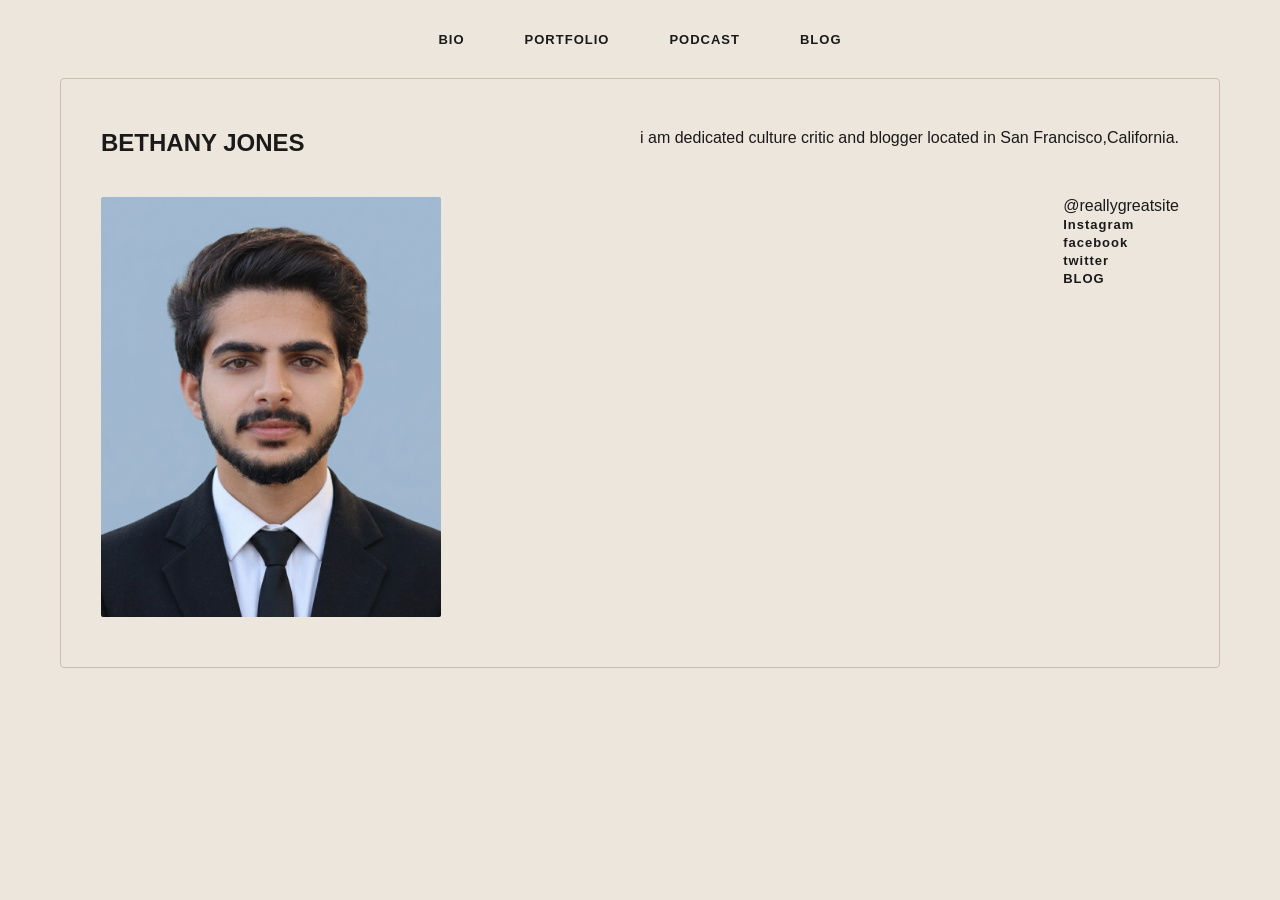
<file: blog.html>
<!DOCTYPE html>
<html lang="en">

<head>
    <meta charset="UTF-8">
    <meta name="viewport" content="width=device-width, initial-scale=1.0">
    <title>BETHANY JONES BLOG</title>
    <link rel="stylesheet" href="style.css">
    <link rel="icon" href="blog.png">
</head>

<body>
    <nav>
        <ul>
            <li><a href="#">BIO</a></li>
            <li><a href="#">PORTFOLIO</a></li>
            <li><a href="#">PODCAST</a></li>
            <li><a href="#">BLOG</a></li>
        </ul>
    </nav>
    <main>
        <article>
            <header><h1>BETHANY JONES</h1></header>
            <P>i am dedicated culture critic and blogger located in San Francisco,California.</P>
            <img src="psize.jpeg" alt="saqib's_image">
            <br>
            <br>
            <footer>
                <p>@reallygreatsite</p>
                <ul>
                    <li><a href="#">Instagram</a></li>
                    <li><a href="#">facebook</a></li>
                    <li><a href="#">twitter</a></li>
                    <li><a href="#">BLOG</a></li>
                </ul>

            </footer>
        </article>
    </main>
</body>

</html>
</file>
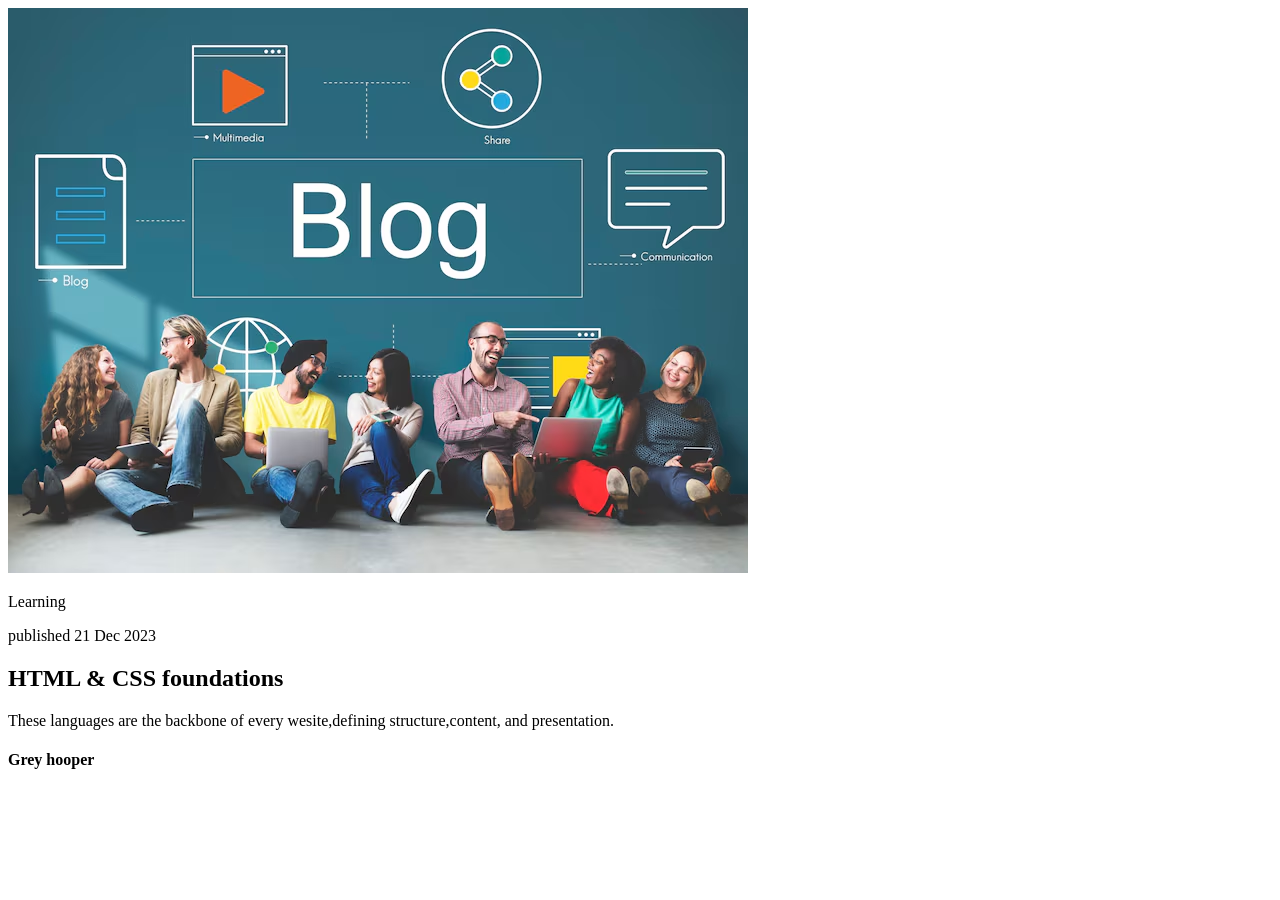
<file: blog_previewcard.html>
<!DOCTYPE html>
<html lang="en">
<head>
    <meta charset="UTF-8">
    <meta name="viewport" content="width=device-width, initial-scale=1.0">
    <title>blog card</title>

</head>
<body>
    <main>
        <article>
            <img src="blog.avif" alt="blog image">
            <p>
                Learning
            </p>
            <p>
                published 21 Dec 2023
            </p>
            <h1>HTML & CSS foundations</h1>
            <p>These languages are the backbone of every wesite,defining structure,content, and presentation.</p>
            <h4>Grey hooper</h4>
        </article>
    </main>
</body>
</html>
</file>
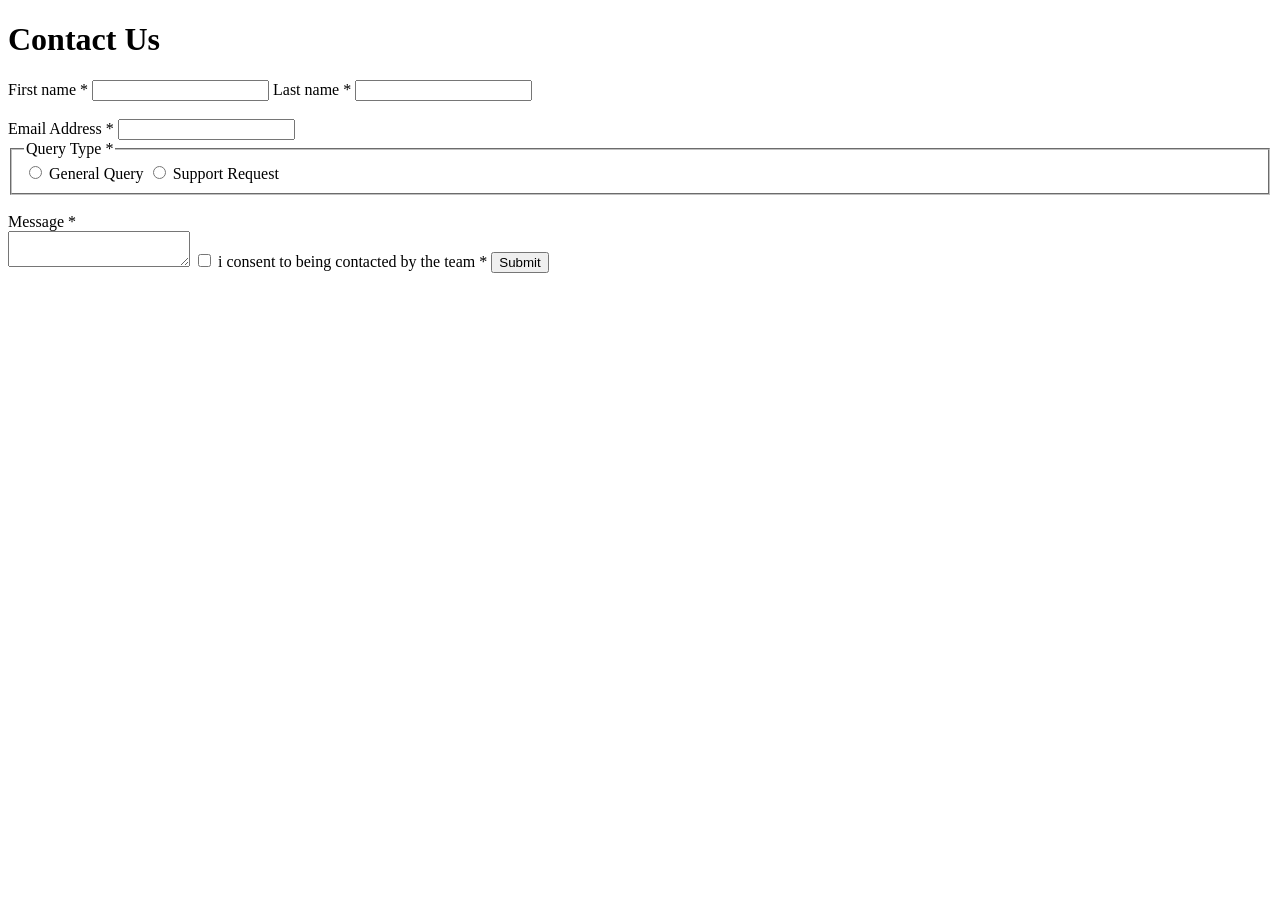
<file: contact.html>
<!DOCTYPE html>
<html lang="en">

<head>
    <meta charset="UTF-8">
    <meta name="viewport" content="width=device-width, initial-scale=1.0">
    <title>Contact page</title>
</head>

<body>
    <main>
        <form action="#">
            <h1>
                Contact Us
            </h1>
            <label for="first_name">First name *</label>
            <input type="text" id="first_name" name="first_name" required>
            <label for="last_name">Last name *</label>
            <input type="text" id="last_name" name="last_name" required>
            <br>
            <br>
            <label for="email">Email Address *</label>
            <input type="email" id="email" name="email" required>
            <br>
            <fieldset>
                <legend>
                    Query Type *
                </legend>
                <input type="radio" name="query" id="general_query" value="general" required>
                <label for="general_query">General Query</label>
                <input type="radio" id="suppor" name="query" value="support">
                <label for="support">Support Request</label>
            </fieldset>
            <br>
            <label for="message">Message *</label>
            <br>
            <textarea name="message" id="message" required> </textarea>
                <input type="checkbox" name="terms" id="terms">
                <label for="terms">
                    i consent to being contacted by the team *
                </label>
            <button type="submit">Submit</button>
        </form>
    </main>
</body>

</html>
</file>
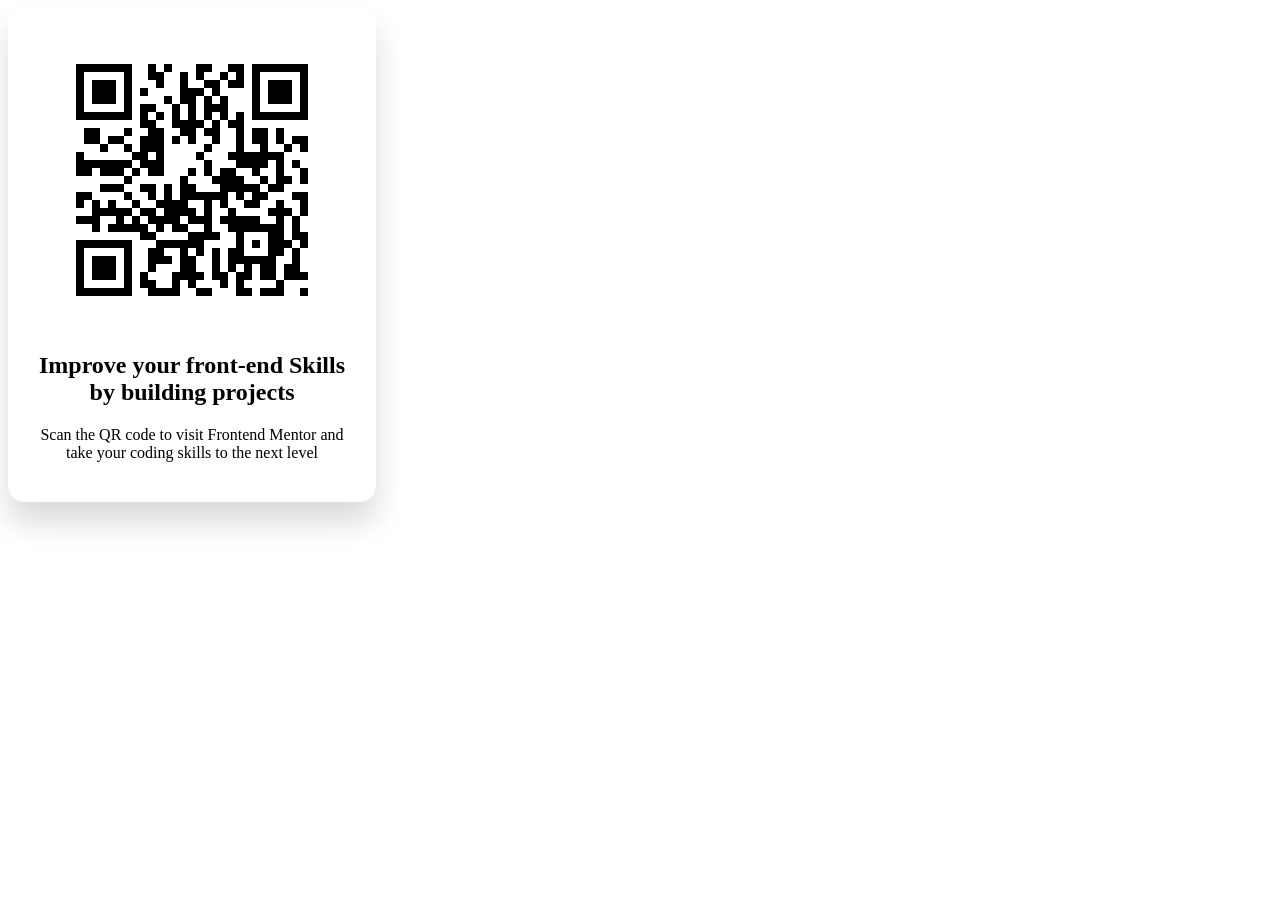
<file: QRcode.html>
<!DOCTYPE html>
<html lang="en">

<head>
    <meta charset="UTF-8">
    <meta name="viewport" content="width=device-width, initial-scale=1.0">
    <title>QR CODE</title>
    <link rel="stylesheet" href="QRcode.css">
</head>

<body>
    <main>
        <article class="card">
            <img src="QR_code_for_mobile_English_Wikipedia.svg" alt="QR CODE">
            <h1>
                Improve your front-end
                Skills by building projects
            </h1>
            <p>
                Scan the QR code to visit Frontend Mentor and take your coding skills to the next level
            </p>
        </article>
    </main>


</body>

</html>
</file>
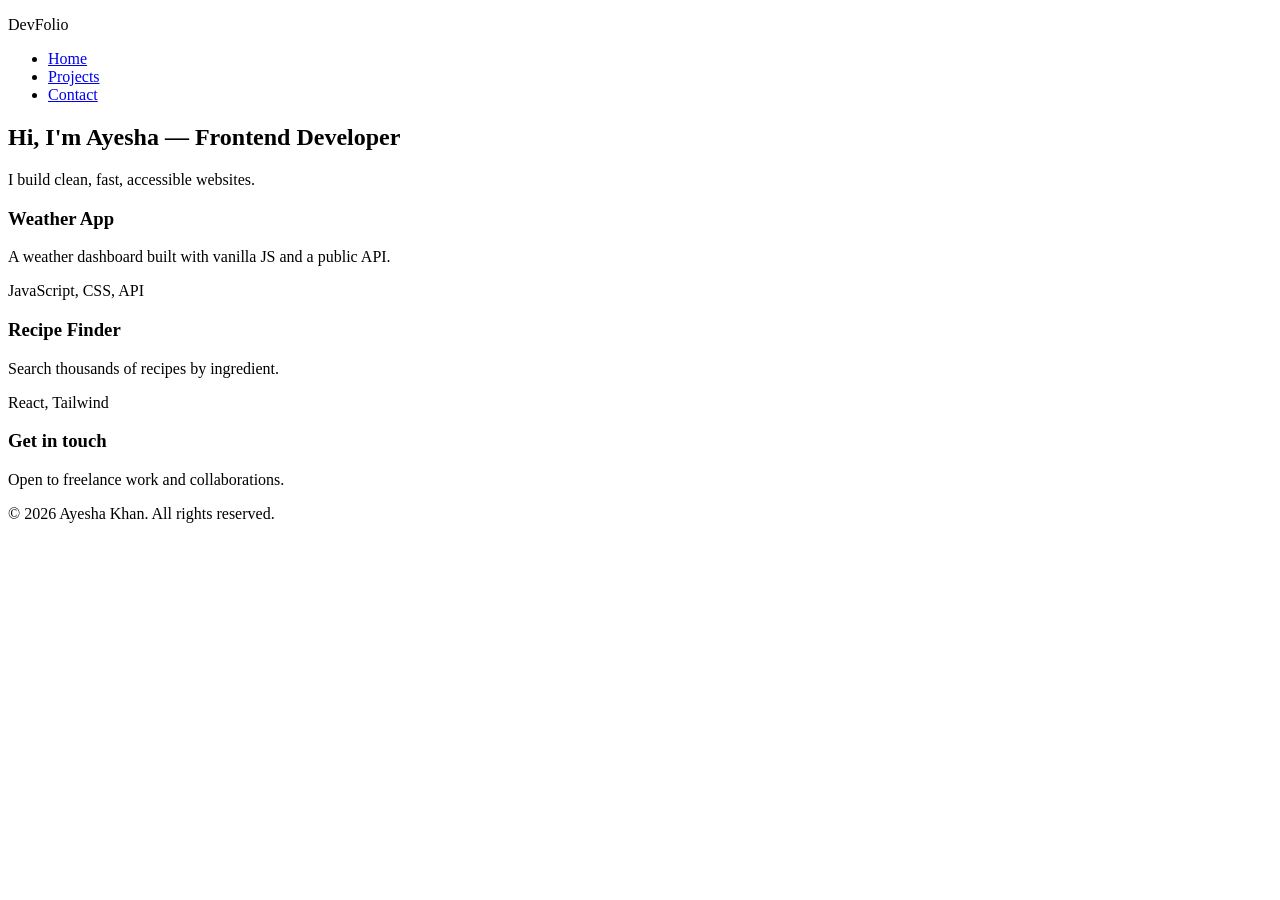
<file: refactor.html>
<!DOCTYPE html>
<html lang="en">

<head>
    <meta charset="UTF-8">
    <meta name="viewport" content="width=device-width, initial-scale=1.0">
    <title>My Portfolio</title>
</head>

<body>
    <header>
        <p class="logo">DevFolio</p>
        <nav>
            <ul>
                <li><a href="#">Home</a></li>
                <li><a href="#">Projects</a></li>
                <li><a href="#">Contact</a></li>
            </ul>
        </nav>
    </header>

     <section class="hero">
        <h1>Hi, I'm Ayesha — Frontend Developer</h1>
        <p>I build clean, fast, accessible websites.</p>
    </section>
    <main>
        <div class="project">
            <article>
                <h3>Weather App</h3>
                <p>A weather dashboard built with vanilla JS and a public API.</p>
                <p>JavaScript, CSS, API</p>
            </article>
        </div>

        <div class="project">
            <article>
                <h3>Recipe Finder</h3>
                <p>Search thousands of recipes by ingredient.</p>
                </p>
                <p>React, Tailwind</p>
            </article>
        </div>

        <div class="sidebar">
            <aside>
                <h3>Get in touch</h3>
                <p>Open to freelance work and collaborations.</p>
            </aside>
        </div>
    </main>

    <footer>
        <div class="copyright"><p>© 2026 Ayesha Khan. All rights reserved.</p></div>
    </footer>
</body>

</html>
</file>
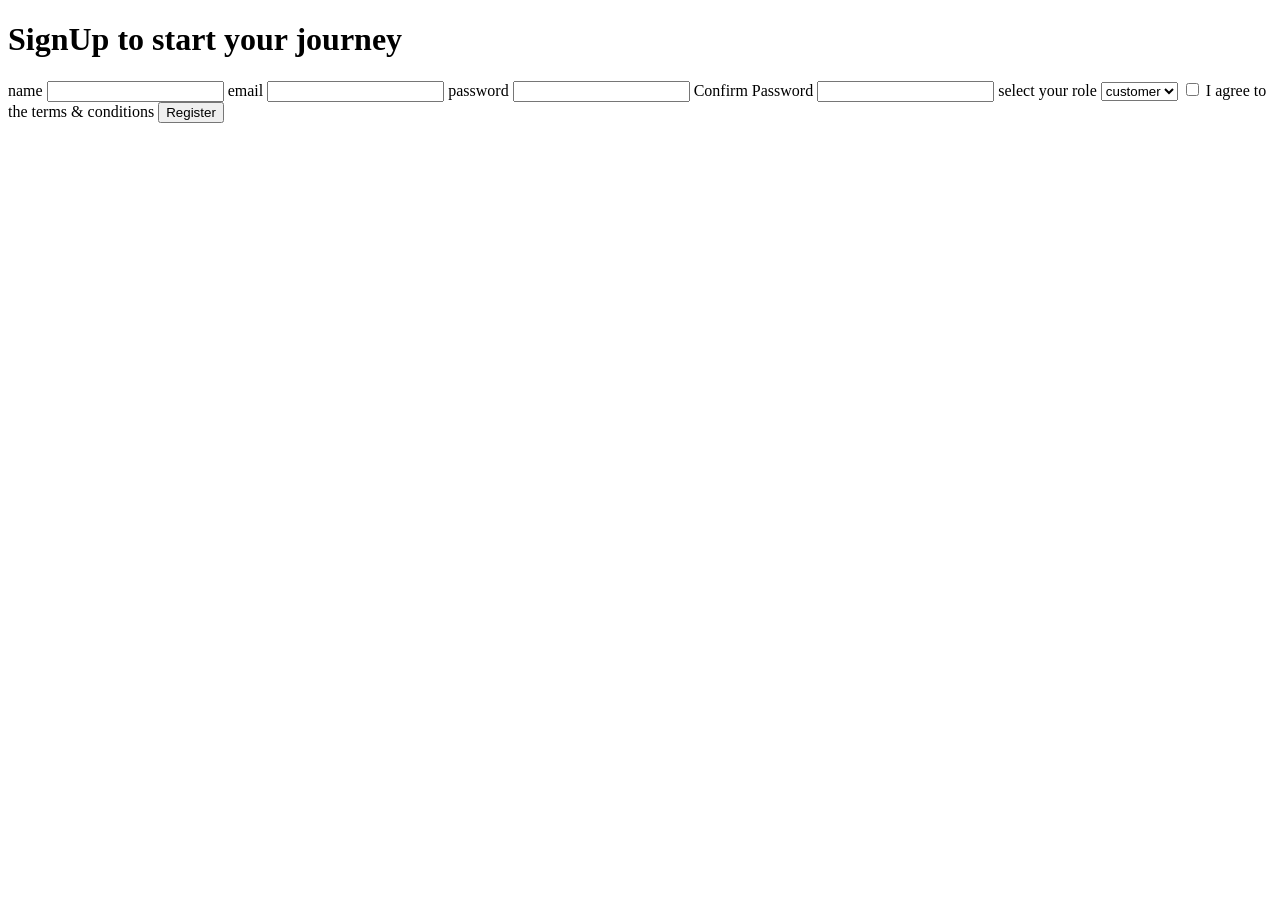
<file: registration.html>
<!DOCTYPE html>
<html lang="en">
<head>
    <meta charset="UTF-8">
    <meta name="viewport" content="width=device-width, initial-scale=1.0">
    <title>Registration</title>
</head>
<body>
    <main>
        <form action="#">
            <h1>SignUp to start your journey</h1>
            <label for="name">name</label>
            <input type="text" id="name" name="name" required>
            <label for="email">email</label>
            <input type="email" id="email" name="email" required>
            <label for="password">password</label>
            <input type="password" id="password" name="password" minlength="8" maxlength="12" required>
            <label for="Cpassword">Confirm Password</label>
            <input type="password" id="Cpassword" name="Cpassword" required>
            <label for="role">select your role</label>
            <select name="role" id="role">
                <option value="customer">customer</option>
                <option value="seller">seller</option>
                <option value="both">both</option>
            </select>
            <input type="checkbox" id="terms" required>
            <label for="terms">I agree to the terms & conditions</label>
            <button type="submit">Register</button>
        </form>
    </main>
</body>
</html>
</file>
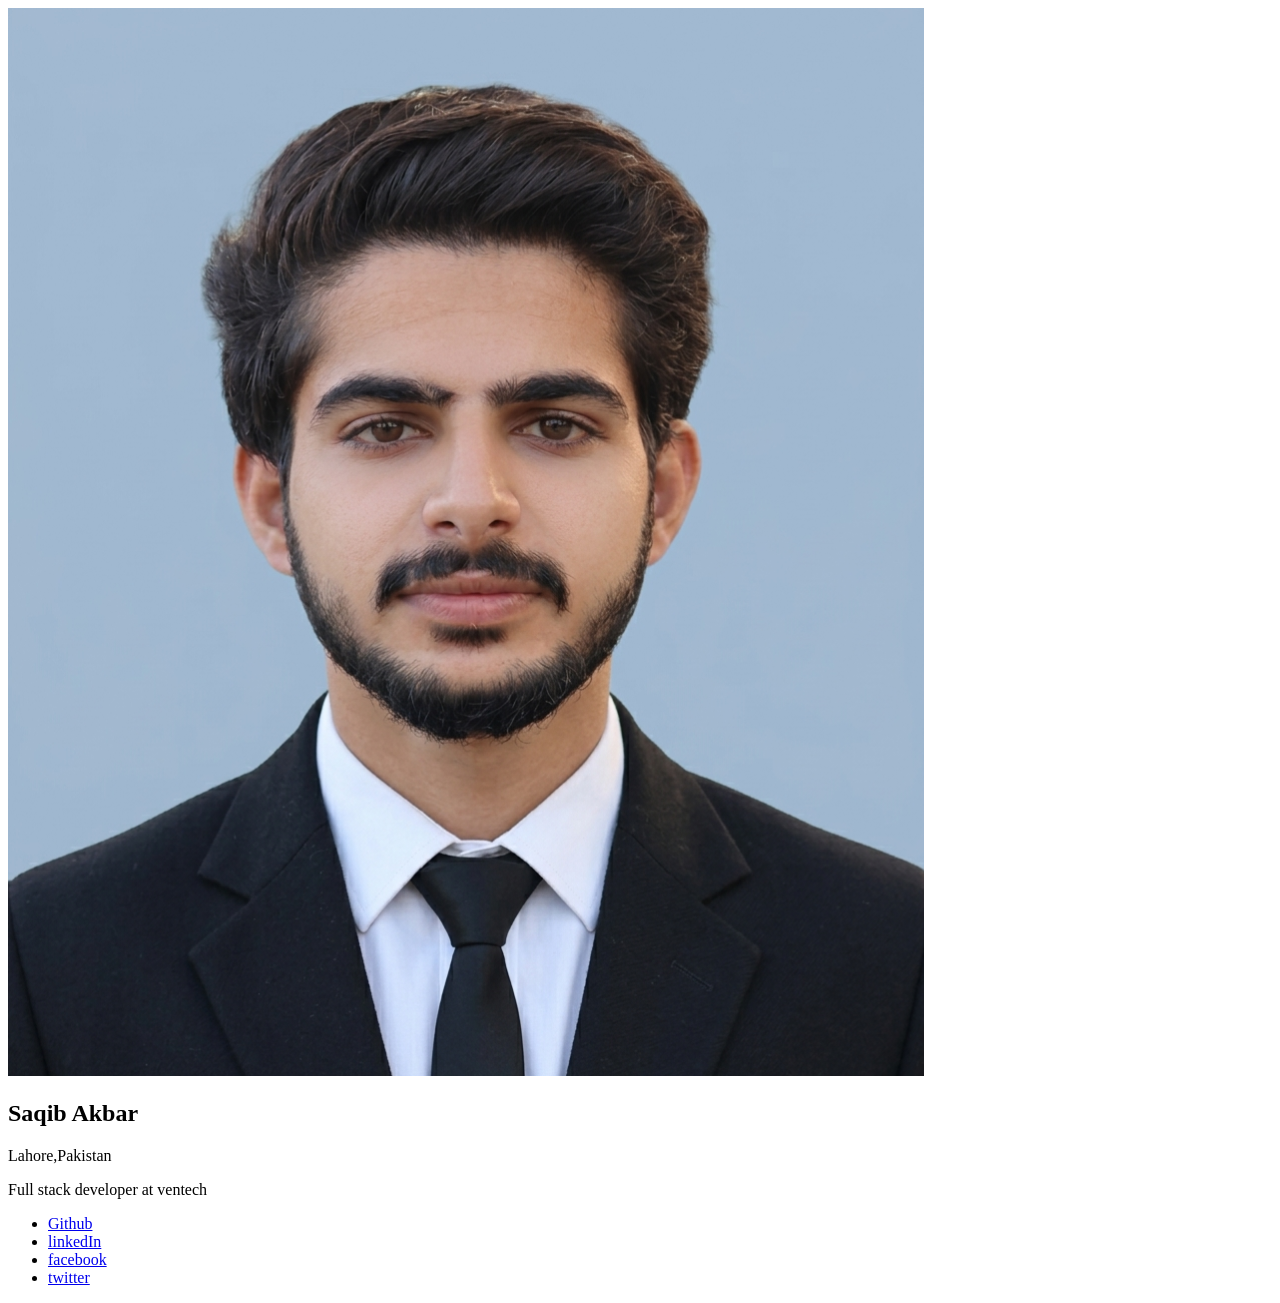
<file: socialLink.html>
<!DOCTYPE html>
<html lang="en">
<head>
    <meta charset="UTF-8">
    <meta name="viewport" content="width=device-width, initial-scale=1.0">
    <title>Document</title>
</head>
<body>
    <main>
        <article>
            <div class="profileImage">
                <img src="psize.jpeg" alt="profile image">
            </div>
            <div class="heading">
                <header>
                    <h1>Saqib Akbar</h1>
                    <p>Lahore,Pakistan</p>
                </header>
            </div>
            <p>Full stack developer at ventech</p>
            <section class="links">
                <ul>
                    <li>
                        <a href="https://github.com/saqib349">Github</a>
                    </li>
                    <li>
                        <a href="https://linkedin.com/in/saqib-akbar-383246322">linkedIn</a>
                    </li>
                    <li>
                        <a href="#">facebook</a>
                    </li> 
                    
                    <li>
                        <a href="#">twitter</a>
                    </li>
                </ul>
            </section>
        </article>
    </main>
</body>
</html>
</file>
<file: style.css>
/* generated by claude AI Just to make it impressive visibility */

/* ---------- Base setup ---------- */
* {
    box-sizing: border-box;
    margin: 0;
    padding: 0;
}

body {
    font-family: 'Segoe UI', Arial, sans-serif;
    background-color: #EDE6DC;
    color: #1A1A1A;
    padding: 30px 60px;
}

/* ---------- Nav ---------- */
nav ul {
    list-style: none;
    display: flex;
    justify-content: center;
    gap: 60px;
    padding-bottom: 30px;
}

nav a {
    text-decoration: none;
    color: #1A1A1A;
    font-weight: 700;
    font-size: 13px;
    letter-spacing: 1px;
}

footer ul {
    list-style: none;
    display: inline;
}

footer a {
    text-decoration: none;
    color: #1A1A1A;
    font-weight: 700;
    font-size: 13px;
    letter-spacing: 1px;
}

nav a:hover {
    text-decoration: solid;
}

/* ---------- Main / article layout ---------- */
main {
    border: 1px solid #C9BFAE;
    border-radius: 4px;
    padding: 50px 40px;
}

article {
    display: flex;
    justify-content: space-between;
    align-items: flex-start;
    gap: 40px;
    flex-wrap: wrap;
}

.text-content {
    max-width: 420px;
    display: flex;
    flex-direction: column;
    justify-content: space-between;
    min-height: 380px;
}

/* ---------- Heading + intro text ---------- */
.text-content h1 {
    font-size: 48px;
    font-weight: 700;
    line-height: 1.1;
    margin-bottom: 20px;
}

.text-content header p {
    font-size: 16px;
    line-height: 1.5;
    color: #333333;
    max-width: 360px;
}

/* ---------- Footer: handle + social links ---------- */
.handle {
    font-weight: 700;
    font-size: 14px;
    margin-bottom: 12px;
}

.socials {
    list-style: none;
    display: flex;
    gap: 16px;
}

.socials a {
    text-decoration: none;
    color: #1A1A1A;
    font-weight: 700;
    font-size: 13px;
}

.socials a:hover {
    opacity: 0.6;
}

/* ---------- Image ---------- */
article img {
    width: 340px;
    height: 420px;
    object-fit: cover;
    border-radius: 2px;
}

/* ---------- Responsive: stack on small screens ---------- */
@media (max-width: 700px) {
    body {
        padding: 20px;
    }

    nav ul {
        flex-wrap: wrap;
        gap: 20px;
    }

    article {
        flex-direction: column;
        align-items: center;
        text-align: center;
    }

    .text-content {
        align-items: center;
        min-height: auto;
    }

    article img {
        width: 100%;
        max-width: 340px;
        height: auto;
    }
}
</file>
<file: QRcode.css>
.card {
    background: white;
    border-radius: 16px;
    padding: 24px;
    box-shadow: 0 20px 30px rgba(0,0,0,0.15);
    max-width: 320px;
    text-align: center;
}
</file>
